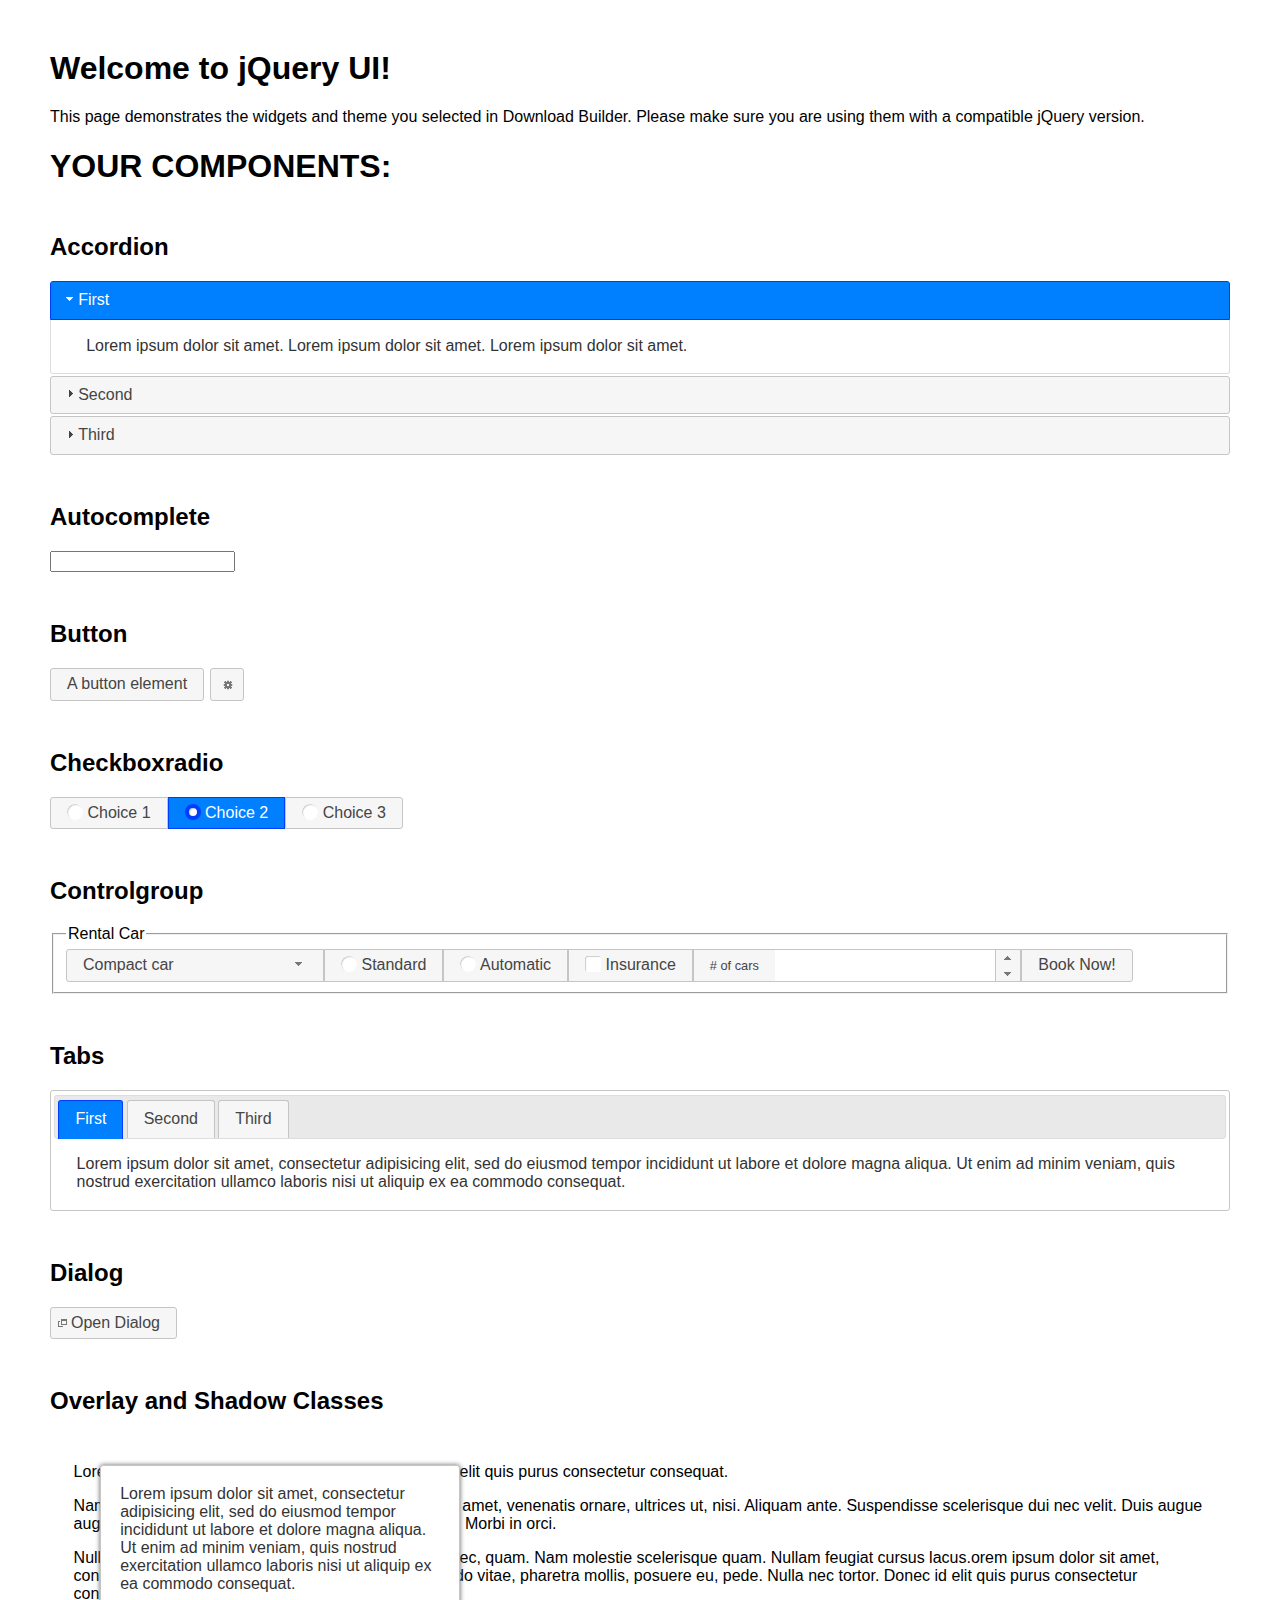
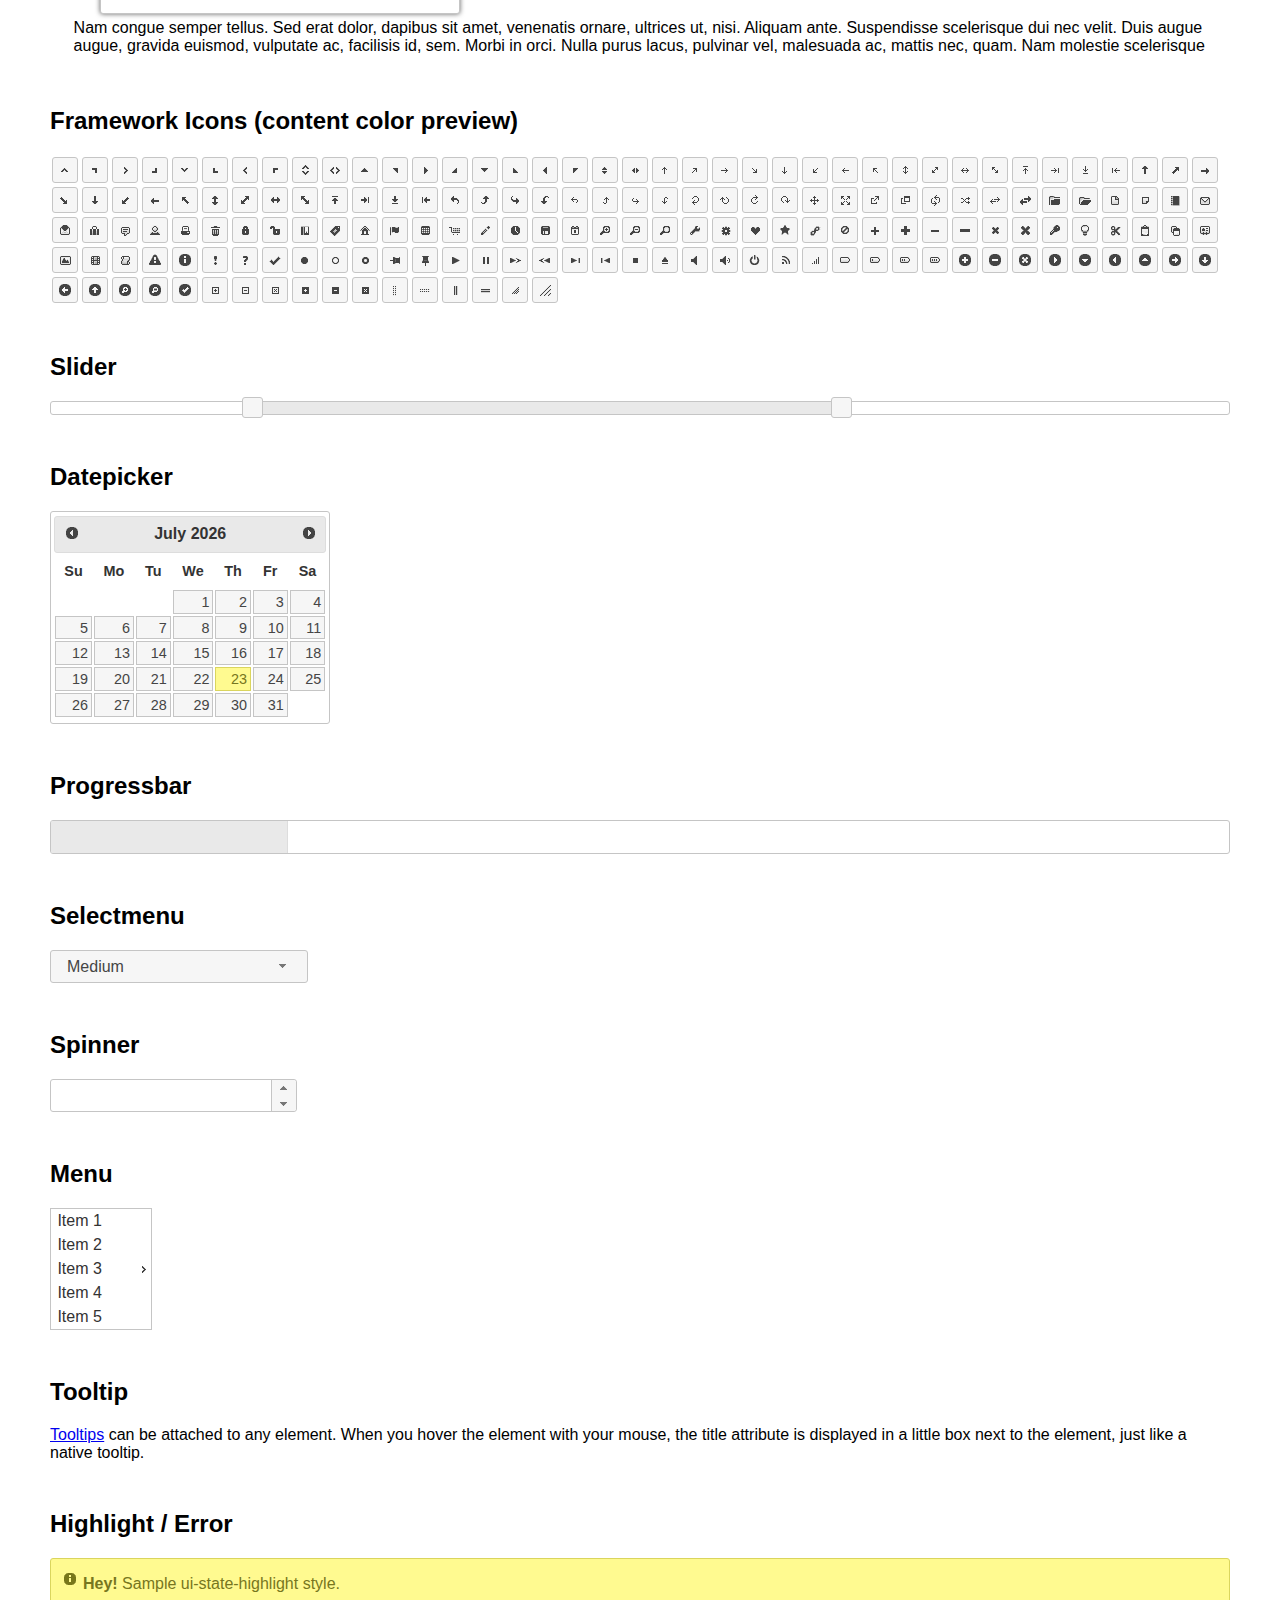
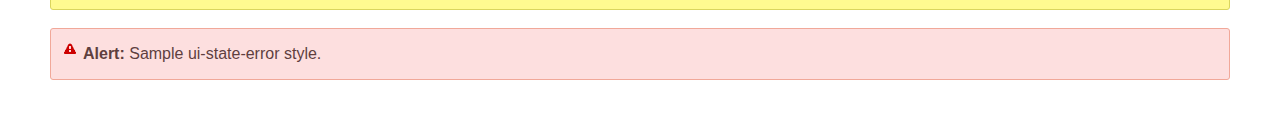
<file: www/bootstrap-3.3.7-dist/js/jquery-ui-1.12.1/index.html>
<!doctype html>
<html lang="us">
<head>
	<meta charset="utf-8">
	<title>jQuery UI Example Page</title>
	<link href="jquery-ui.css" rel="stylesheet">
	<style>
	body{
		font-family: "Trebuchet MS", sans-serif;
		margin: 50px;
	}
	.demoHeaders {
		margin-top: 2em;
	}
	#dialog-link {
		padding: .4em 1em .4em 20px;
		text-decoration: none;
		position: relative;
	}
	#dialog-link span.ui-icon {
		margin: 0 5px 0 0;
		position: absolute;
		left: .2em;
		top: 50%;
		margin-top: -8px;
	}
	#icons {
		margin: 0;
		padding: 0;
	}
	#icons li {
		margin: 2px;
		position: relative;
		padding: 4px 0;
		cursor: pointer;
		float: left;
		list-style: none;
	}
	#icons span.ui-icon {
		float: left;
		margin: 0 4px;
	}
	.fakewindowcontain .ui-widget-overlay {
		position: absolute;
	}
	select {
		width: 200px;
	}
	</style>
</head>
<body>

<h1>Welcome to jQuery UI!</h1>

<div class="ui-widget">
	<p>This page demonstrates the widgets and theme you selected in Download Builder. Please make sure you are using them with a compatible jQuery version.</p>
</div>

<h1>YOUR COMPONENTS:</h1>


<!-- Accordion -->
<h2 class="demoHeaders">Accordion</h2>
<div id="accordion">
	<h3>First</h3>
	<div>Lorem ipsum dolor sit amet. Lorem ipsum dolor sit amet. Lorem ipsum dolor sit amet.</div>
	<h3>Second</h3>
	<div>Phasellus mattis tincidunt nibh.</div>
	<h3>Third</h3>
	<div>Nam dui erat, auctor a, dignissim quis.</div>
</div>



<!-- Autocomplete -->
<h2 class="demoHeaders">Autocomplete</h2>
<div>
	<input id="autocomplete" title="type &quot;a&quot;">
</div>



<!-- Button -->
<h2 class="demoHeaders">Button</h2>
<button id="button">A button element</button>
<button id="button-icon">An icon-only button</button>



<!-- Checkboxradio -->
<h2 class="demoHeaders">Checkboxradio</h2>
<form style="margin-top: 1em;">
	<div id="radioset">
		<input type="radio" id="radio1" name="radio"><label for="radio1">Choice 1</label>
		<input type="radio" id="radio2" name="radio" checked="checked"><label for="radio2">Choice 2</label>
		<input type="radio" id="radio3" name="radio"><label for="radio3">Choice 3</label>
	</div>
</form>



<!-- Controlgroup -->
<h2 class="demoHeaders">Controlgroup</h2>
<fieldset>
	<legend>Rental Car</legend>
	<div id="controlgroup">
		<select id="car-type">
			<option>Compact car</option>
			<option>Midsize car</option>
			<option>Full size car</option>
			<option>SUV</option>
			<option>Luxury</option>
			<option>Truck</option>
			<option>Van</option>
		</select>
		<label for="transmission-standard">Standard</label>
		<input type="radio" name="transmission" id="transmission-standard">
		<label for="transmission-automatic">Automatic</label>
		<input type="radio" name="transmission" id="transmission-automatic">
		<label for="insurance">Insurance</label>
		<input type="checkbox" name="insurance" id="insurance">
		<label for="horizontal-spinner" class="ui-controlgroup-label"># of cars</label>
		<input id="horizontal-spinner" class="ui-spinner-input">
		<button>Book Now!</button>
	</div>
</fieldset>



<!-- Tabs -->
<h2 class="demoHeaders">Tabs</h2>
<div id="tabs">
	<ul>
		<li><a href="#tabs-1">First</a></li>
		<li><a href="#tabs-2">Second</a></li>
		<li><a href="#tabs-3">Third</a></li>
	</ul>
	<div id="tabs-1">Lorem ipsum dolor sit amet, consectetur adipisicing elit, sed do eiusmod tempor incididunt ut labore et dolore magna aliqua. Ut enim ad minim veniam, quis nostrud exercitation ullamco laboris nisi ut aliquip ex ea commodo consequat.</div>
	<div id="tabs-2">Phasellus mattis tincidunt nibh. Cras orci urna, blandit id, pretium vel, aliquet ornare, felis. Maecenas scelerisque sem non nisl. Fusce sed lorem in enim dictum bibendum.</div>
	<div id="tabs-3">Nam dui erat, auctor a, dignissim quis, sollicitudin eu, felis. Pellentesque nisi urna, interdum eget, sagittis et, consequat vestibulum, lacus. Mauris porttitor ullamcorper augue.</div>
</div>



<h2 class="demoHeaders">Dialog</h2>
<p>
	<button id="dialog-link" class="ui-button ui-corner-all ui-widget">
		<span class="ui-icon ui-icon-newwin"></span>Open Dialog
	</button>
</p>

<h2 class="demoHeaders">Overlay and Shadow Classes</h2>
<div style="position: relative; width: 96%; height: 200px; padding:1% 2%; overflow:hidden;" class="fakewindowcontain">
	<p>Lorem ipsum dolor sit amet,  Nulla nec tortor. Donec id elit quis purus consectetur consequat. </p><p>Nam congue semper tellus. Sed erat dolor, dapibus sit amet, venenatis ornare, ultrices ut, nisi. Aliquam ante. Suspendisse scelerisque dui nec velit. Duis augue augue, gravida euismod, vulputate ac, facilisis id, sem. Morbi in orci. </p><p>Nulla purus lacus, pulvinar vel, malesuada ac, mattis nec, quam. Nam molestie scelerisque quam. Nullam feugiat cursus lacus.orem ipsum dolor sit amet, consectetur adipiscing elit. Donec libero risus, commodo vitae, pharetra mollis, posuere eu, pede. Nulla nec tortor. Donec id elit quis purus consectetur consequat. </p><p>Nam congue semper tellus. Sed erat dolor, dapibus sit amet, venenatis ornare, ultrices ut, nisi. Aliquam ante. Suspendisse scelerisque dui nec velit. Duis augue augue, gravida euismod, vulputate ac, facilisis id, sem. Morbi in orci. Nulla purus lacus, pulvinar vel, malesuada ac, mattis nec, quam. Nam molestie scelerisque quam. </p><p>Nullam feugiat cursus lacus.orem ipsum dolor sit amet, consectetur adipiscing elit. Donec libero risus, commodo vitae, pharetra mollis, posuere eu, pede. Nulla nec tortor. Donec id elit quis purus consectetur consequat. Nam congue semper tellus. Sed erat dolor, dapibus sit amet, venenatis ornare, ultrices ut, nisi. Aliquam ante. </p><p>Suspendisse scelerisque dui nec velit. Duis augue augue, gravida euismod, vulputate ac, facilisis id, sem. Morbi in orci. Nulla purus lacus, pulvinar vel, malesuada ac, mattis nec, quam. Nam molestie scelerisque quam. Nullam feugiat cursus lacus.orem ipsum dolor sit amet, consectetur adipiscing elit. Donec libero risus, commodo vitae, pharetra mollis, posuere eu, pede. Nulla nec tortor. Donec id elit quis purus consectetur consequat. Nam congue semper tellus. Sed erat dolor, dapibus sit amet, venenatis ornare, ultrices ut, nisi. </p>

	<!-- ui-dialog -->
	<div class="ui-widget-overlay ui-front"></div>
	<div style="position: absolute; width: 320px; left: 50px; top: 30px; padding: 1.2em" class="ui-widget ui-front ui-widget-content ui-corner-all ui-widget-shadow">
		Lorem ipsum dolor sit amet, consectetur adipisicing elit, sed do eiusmod tempor incididunt ut labore et dolore magna aliqua. Ut enim ad minim veniam, quis nostrud exercitation ullamco laboris nisi ut aliquip ex ea commodo consequat.
	</div>

</div>

<!-- ui-dialog -->
<div id="dialog" title="Dialog Title">
	<p>Lorem ipsum dolor sit amet, consectetur adipisicing elit, sed do eiusmod tempor incididunt ut labore et dolore magna aliqua. Ut enim ad minim veniam, quis nostrud exercitation ullamco laboris nisi ut aliquip ex ea commodo consequat.</p>
</div>



<h2 class="demoHeaders">Framework Icons (content color preview)</h2>
<ul id="icons" class="ui-widget ui-helper-clearfix">
	<li class="ui-state-default ui-corner-all" title=".ui-icon-caret-1-n"><span class="ui-icon ui-icon-caret-1-n"></span></li>
	<li class="ui-state-default ui-corner-all" title=".ui-icon-caret-1-ne"><span class="ui-icon ui-icon-caret-1-ne"></span></li>
	<li class="ui-state-default ui-corner-all" title=".ui-icon-caret-1-e"><span class="ui-icon ui-icon-caret-1-e"></span></li>
	<li class="ui-state-default ui-corner-all" title=".ui-icon-caret-1-se"><span class="ui-icon ui-icon-caret-1-se"></span></li>
	<li class="ui-state-default ui-corner-all" title=".ui-icon-caret-1-s"><span class="ui-icon ui-icon-caret-1-s"></span></li>
	<li class="ui-state-default ui-corner-all" title=".ui-icon-caret-1-sw"><span class="ui-icon ui-icon-caret-1-sw"></span></li>
	<li class="ui-state-default ui-corner-all" title=".ui-icon-caret-1-w"><span class="ui-icon ui-icon-caret-1-w"></span></li>
	<li class="ui-state-default ui-corner-all" title=".ui-icon-caret-1-nw"><span class="ui-icon ui-icon-caret-1-nw"></span></li>
	<li class="ui-state-default ui-corner-all" title=".ui-icon-caret-2-n-s"><span class="ui-icon ui-icon-caret-2-n-s"></span></li>
	<li class="ui-state-default ui-corner-all" title=".ui-icon-caret-2-e-w"><span class="ui-icon ui-icon-caret-2-e-w"></span></li>
	<li class="ui-state-default ui-corner-all" title=".ui-icon-triangle-1-n"><span class="ui-icon ui-icon-triangle-1-n"></span></li>
	<li class="ui-state-default ui-corner-all" title=".ui-icon-triangle-1-ne"><span class="ui-icon ui-icon-triangle-1-ne"></span></li>
	<li class="ui-state-default ui-corner-all" title=".ui-icon-triangle-1-e"><span class="ui-icon ui-icon-triangle-1-e"></span></li>
	<li class="ui-state-default ui-corner-all" title=".ui-icon-triangle-1-se"><span class="ui-icon ui-icon-triangle-1-se"></span></li>
	<li class="ui-state-default ui-corner-all" title=".ui-icon-triangle-1-s"><span class="ui-icon ui-icon-triangle-1-s"></span></li>
	<li class="ui-state-default ui-corner-all" title=".ui-icon-triangle-1-sw"><span class="ui-icon ui-icon-triangle-1-sw"></span></li>
	<li class="ui-state-default ui-corner-all" title=".ui-icon-triangle-1-w"><span class="ui-icon ui-icon-triangle-1-w"></span></li>
	<li class="ui-state-default ui-corner-all" title=".ui-icon-triangle-1-nw"><span class="ui-icon ui-icon-triangle-1-nw"></span></li>
	<li class="ui-state-default ui-corner-all" title=".ui-icon-triangle-2-n-s"><span class="ui-icon ui-icon-triangle-2-n-s"></span></li>
	<li class="ui-state-default ui-corner-all" title=".ui-icon-triangle-2-e-w"><span class="ui-icon ui-icon-triangle-2-e-w"></span></li>
	<li class="ui-state-default ui-corner-all" title=".ui-icon-arrow-1-n"><span class="ui-icon ui-icon-arrow-1-n"></span></li>
	<li class="ui-state-default ui-corner-all" title=".ui-icon-arrow-1-ne"><span class="ui-icon ui-icon-arrow-1-ne"></span></li>
	<li class="ui-state-default ui-corner-all" title=".ui-icon-arrow-1-e"><span class="ui-icon ui-icon-arrow-1-e"></span></li>
	<li class="ui-state-default ui-corner-all" title=".ui-icon-arrow-1-se"><span class="ui-icon ui-icon-arrow-1-se"></span></li>
	<li class="ui-state-default ui-corner-all" title=".ui-icon-arrow-1-s"><span class="ui-icon ui-icon-arrow-1-s"></span></li>
	<li class="ui-state-default ui-corner-all" title=".ui-icon-arrow-1-sw"><span class="ui-icon ui-icon-arrow-1-sw"></span></li>
	<li class="ui-state-default ui-corner-all" title=".ui-icon-arrow-1-w"><span class="ui-icon ui-icon-arrow-1-w"></span></li>
	<li class="ui-state-default ui-corner-all" title=".ui-icon-arrow-1-nw"><span class="ui-icon ui-icon-arrow-1-nw"></span></li>
	<li class="ui-state-default ui-corner-all" title=".ui-icon-arrow-2-n-s"><span class="ui-icon ui-icon-arrow-2-n-s"></span></li>
	<li class="ui-state-default ui-corner-all" title=".ui-icon-arrow-2-ne-sw"><span class="ui-icon ui-icon-arrow-2-ne-sw"></span></li>
	<li class="ui-state-default ui-corner-all" title=".ui-icon-arrow-2-e-w"><span class="ui-icon ui-icon-arrow-2-e-w"></span></li>
	<li class="ui-state-default ui-corner-all" title=".ui-icon-arrow-2-se-nw"><span class="ui-icon ui-icon-arrow-2-se-nw"></span></li>
	<li class="ui-state-default ui-corner-all" title=".ui-icon-arrowstop-1-n"><span class="ui-icon ui-icon-arrowstop-1-n"></span></li>
	<li class="ui-state-default ui-corner-all" title=".ui-icon-arrowstop-1-e"><span class="ui-icon ui-icon-arrowstop-1-e"></span></li>
	<li class="ui-state-default ui-corner-all" title=".ui-icon-arrowstop-1-s"><span class="ui-icon ui-icon-arrowstop-1-s"></span></li>
	<li class="ui-state-default ui-corner-all" title=".ui-icon-arrowstop-1-w"><span class="ui-icon ui-icon-arrowstop-1-w"></span></li>
	<li class="ui-state-default ui-corner-all" title=".ui-icon-arrowthick-1-n"><span class="ui-icon ui-icon-arrowthick-1-n"></span></li>
	<li class="ui-state-default ui-corner-all" title=".ui-icon-arrowthick-1-ne"><span class="ui-icon ui-icon-arrowthick-1-ne"></span></li>
	<li class="ui-state-default ui-corner-all" title=".ui-icon-arrowthick-1-e"><span class="ui-icon ui-icon-arrowthick-1-e"></span></li>
	<li class="ui-state-default ui-corner-all" title=".ui-icon-arrowthick-1-se"><span class="ui-icon ui-icon-arrowthick-1-se"></span></li>
	<li class="ui-state-default ui-corner-all" title=".ui-icon-arrowthick-1-s"><span class="ui-icon ui-icon-arrowthick-1-s"></span></li>
	<li class="ui-state-default ui-corner-all" title=".ui-icon-arrowthick-1-sw"><span class="ui-icon ui-icon-arrowthick-1-sw"></span></li>
	<li class="ui-state-default ui-corner-all" title=".ui-icon-arrowthick-1-w"><span class="ui-icon ui-icon-arrowthick-1-w"></span></li>
	<li class="ui-state-default ui-corner-all" title=".ui-icon-arrowthick-1-nw"><span class="ui-icon ui-icon-arrowthick-1-nw"></span></li>
	<li class="ui-state-default ui-corner-all" title=".ui-icon-arrowthick-2-n-s"><span class="ui-icon ui-icon-arrowthick-2-n-s"></span></li>
	<li class="ui-state-default ui-corner-all" title=".ui-icon-arrowthick-2-ne-sw"><span class="ui-icon ui-icon-arrowthick-2-ne-sw"></span></li>
	<li class="ui-state-default ui-corner-all" title=".ui-icon-arrowthick-2-e-w"><span class="ui-icon ui-icon-arrowthick-2-e-w"></span></li>
	<li class="ui-state-default ui-corner-all" title=".ui-icon-arrowthick-2-se-nw"><span class="ui-icon ui-icon-arrowthick-2-se-nw"></span></li>
	<li class="ui-state-default ui-corner-all" title=".ui-icon-arrowthickstop-1-n"><span class="ui-icon ui-icon-arrowthickstop-1-n"></span></li>
	<li class="ui-state-default ui-corner-all" title=".ui-icon-arrowthickstop-1-e"><span class="ui-icon ui-icon-arrowthickstop-1-e"></span></li>
	<li class="ui-state-default ui-corner-all" title=".ui-icon-arrowthickstop-1-s"><span class="ui-icon ui-icon-arrowthickstop-1-s"></span></li>
	<li class="ui-state-default ui-corner-all" title=".ui-icon-arrowthickstop-1-w"><span class="ui-icon ui-icon-arrowthickstop-1-w"></span></li>
	<li class="ui-state-default ui-corner-all" title=".ui-icon-arrowreturnthick-1-w"><span class="ui-icon ui-icon-arrowreturnthick-1-w"></span></li>
	<li class="ui-state-default ui-corner-all" title=".ui-icon-arrowreturnthick-1-n"><span class="ui-icon ui-icon-arrowreturnthick-1-n"></span></li>
	<li class="ui-state-default ui-corner-all" title=".ui-icon-arrowreturnthick-1-e"><span class="ui-icon ui-icon-arrowreturnthick-1-e"></span></li>
	<li class="ui-state-default ui-corner-all" title=".ui-icon-arrowreturnthick-1-s"><span class="ui-icon ui-icon-arrowreturnthick-1-s"></span></li>
	<li class="ui-state-default ui-corner-all" title=".ui-icon-arrowreturn-1-w"><span class="ui-icon ui-icon-arrowreturn-1-w"></span></li>
	<li class="ui-state-default ui-corner-all" title=".ui-icon-arrowreturn-1-n"><span class="ui-icon ui-icon-arrowreturn-1-n"></span></li>
	<li class="ui-state-default ui-corner-all" title=".ui-icon-arrowreturn-1-e"><span class="ui-icon ui-icon-arrowreturn-1-e"></span></li>
	<li class="ui-state-default ui-corner-all" title=".ui-icon-arrowreturn-1-s"><span class="ui-icon ui-icon-arrowreturn-1-s"></span></li>
	<li class="ui-state-default ui-corner-all" title=".ui-icon-arrowrefresh-1-w"><span class="ui-icon ui-icon-arrowrefresh-1-w"></span></li>
	<li class="ui-state-default ui-corner-all" title=".ui-icon-arrowrefresh-1-n"><span class="ui-icon ui-icon-arrowrefresh-1-n"></span></li>
	<li class="ui-state-default ui-corner-all" title=".ui-icon-arrowrefresh-1-e"><span class="ui-icon ui-icon-arrowrefresh-1-e"></span></li>
	<li class="ui-state-default ui-corner-all" title=".ui-icon-arrowrefresh-1-s"><span class="ui-icon ui-icon-arrowrefresh-1-s"></span></li>
	<li class="ui-state-default ui-corner-all" title=".ui-icon-arrow-4"><span class="ui-icon ui-icon-arrow-4"></span></li>
	<li class="ui-state-default ui-corner-all" title=".ui-icon-arrow-4-diag"><span class="ui-icon ui-icon-arrow-4-diag"></span></li>
	<li class="ui-state-default ui-corner-all" title=".ui-icon-extlink"><span class="ui-icon ui-icon-extlink"></span></li>
	<li class="ui-state-default ui-corner-all" title=".ui-icon-newwin"><span class="ui-icon ui-icon-newwin"></span></li>
	<li class="ui-state-default ui-corner-all" title=".ui-icon-refresh"><span class="ui-icon ui-icon-refresh"></span></li>
	<li class="ui-state-default ui-corner-all" title=".ui-icon-shuffle"><span class="ui-icon ui-icon-shuffle"></span></li>
	<li class="ui-state-default ui-corner-all" title=".ui-icon-transfer-e-w"><span class="ui-icon ui-icon-transfer-e-w"></span></li>
	<li class="ui-state-default ui-corner-all" title=".ui-icon-transferthick-e-w"><span class="ui-icon ui-icon-transferthick-e-w"></span></li>
	<li class="ui-state-default ui-corner-all" title=".ui-icon-folder-collapsed"><span class="ui-icon ui-icon-folder-collapsed"></span></li>
	<li class="ui-state-default ui-corner-all" title=".ui-icon-folder-open"><span class="ui-icon ui-icon-folder-open"></span></li>
	<li class="ui-state-default ui-corner-all" title=".ui-icon-document"><span class="ui-icon ui-icon-document"></span></li>
	<li class="ui-state-default ui-corner-all" title=".ui-icon-document-b"><span class="ui-icon ui-icon-document-b"></span></li>
	<li class="ui-state-default ui-corner-all" title=".ui-icon-note"><span class="ui-icon ui-icon-note"></span></li>
	<li class="ui-state-default ui-corner-all" title=".ui-icon-mail-closed"><span class="ui-icon ui-icon-mail-closed"></span></li>
	<li class="ui-state-default ui-corner-all" title=".ui-icon-mail-open"><span class="ui-icon ui-icon-mail-open"></span></li>
	<li class="ui-state-default ui-corner-all" title=".ui-icon-suitcase"><span class="ui-icon ui-icon-suitcase"></span></li>
	<li class="ui-state-default ui-corner-all" title=".ui-icon-comment"><span class="ui-icon ui-icon-comment"></span></li>
	<li class="ui-state-default ui-corner-all" title=".ui-icon-person"><span class="ui-icon ui-icon-person"></span></li>
	<li class="ui-state-default ui-corner-all" title=".ui-icon-print"><span class="ui-icon ui-icon-print"></span></li>
	<li class="ui-state-default ui-corner-all" title=".ui-icon-trash"><span class="ui-icon ui-icon-trash"></span></li>
	<li class="ui-state-default ui-corner-all" title=".ui-icon-locked"><span class="ui-icon ui-icon-locked"></span></li>
	<li class="ui-state-default ui-corner-all" title=".ui-icon-unlocked"><span class="ui-icon ui-icon-unlocked"></span></li>
	<li class="ui-state-default ui-corner-all" title=".ui-icon-bookmark"><span class="ui-icon ui-icon-bookmark"></span></li>
	<li class="ui-state-default ui-corner-all" title=".ui-icon-tag"><span class="ui-icon ui-icon-tag"></span></li>
	<li class="ui-state-default ui-corner-all" title=".ui-icon-home"><span class="ui-icon ui-icon-home"></span></li>
	<li class="ui-state-default ui-corner-all" title=".ui-icon-flag"><span class="ui-icon ui-icon-flag"></span></li>
	<li class="ui-state-default ui-corner-all" title=".ui-icon-calculator"><span class="ui-icon ui-icon-calculator"></span></li>
	<li class="ui-state-default ui-corner-all" title=".ui-icon-cart"><span class="ui-icon ui-icon-cart"></span></li>
	<li class="ui-state-default ui-corner-all" title=".ui-icon-pencil"><span class="ui-icon ui-icon-pencil"></span></li>
	<li class="ui-state-default ui-corner-all" title=".ui-icon-clock"><span class="ui-icon ui-icon-clock"></span></li>
	<li class="ui-state-default ui-corner-all" title=".ui-icon-disk"><span class="ui-icon ui-icon-disk"></span></li>
	<li class="ui-state-default ui-corner-all" title=".ui-icon-calendar"><span class="ui-icon ui-icon-calendar"></span></li>
	<li class="ui-state-default ui-corner-all" title=".ui-icon-zoomin"><span class="ui-icon ui-icon-zoomin"></span></li>
	<li class="ui-state-default ui-corner-all" title=".ui-icon-zoomout"><span class="ui-icon ui-icon-zoomout"></span></li>
	<li class="ui-state-default ui-corner-all" title=".ui-icon-search"><span class="ui-icon ui-icon-search"></span></li>
	<li class="ui-state-default ui-corner-all" title=".ui-icon-wrench"><span class="ui-icon ui-icon-wrench"></span></li>
	<li class="ui-state-default ui-corner-all" title=".ui-icon-gear"><span class="ui-icon ui-icon-gear"></span></li>
	<li class="ui-state-default ui-corner-all" title=".ui-icon-heart"><span class="ui-icon ui-icon-heart"></span></li>
	<li class="ui-state-default ui-corner-all" title=".ui-icon-star"><span class="ui-icon ui-icon-star"></span></li>
	<li class="ui-state-default ui-corner-all" title=".ui-icon-link"><span class="ui-icon ui-icon-link"></span></li>
	<li class="ui-state-default ui-corner-all" title=".ui-icon-cancel"><span class="ui-icon ui-icon-cancel"></span></li>
	<li class="ui-state-default ui-corner-all" title=".ui-icon-plus"><span class="ui-icon ui-icon-plus"></span></li>
	<li class="ui-state-default ui-corner-all" title=".ui-icon-plusthick"><span class="ui-icon ui-icon-plusthick"></span></li>
	<li class="ui-state-default ui-corner-all" title=".ui-icon-minus"><span class="ui-icon ui-icon-minus"></span></li>
	<li class="ui-state-default ui-corner-all" title=".ui-icon-minusthick"><span class="ui-icon ui-icon-minusthick"></span></li>
	<li class="ui-state-default ui-corner-all" title=".ui-icon-close"><span class="ui-icon ui-icon-close"></span></li>
	<li class="ui-state-default ui-corner-all" title=".ui-icon-closethick"><span class="ui-icon ui-icon-closethick"></span></li>
	<li class="ui-state-default ui-corner-all" title=".ui-icon-key"><span class="ui-icon ui-icon-key"></span></li>
	<li class="ui-state-default ui-corner-all" title=".ui-icon-lightbulb"><span class="ui-icon ui-icon-lightbulb"></span></li>
	<li class="ui-state-default ui-corner-all" title=".ui-icon-scissors"><span class="ui-icon ui-icon-scissors"></span></li>
	<li class="ui-state-default ui-corner-all" title=".ui-icon-clipboard"><span class="ui-icon ui-icon-clipboard"></span></li>
	<li class="ui-state-default ui-corner-all" title=".ui-icon-copy"><span class="ui-icon ui-icon-copy"></span></li>
	<li class="ui-state-default ui-corner-all" title=".ui-icon-contact"><span class="ui-icon ui-icon-contact"></span></li>
	<li class="ui-state-default ui-corner-all" title=".ui-icon-image"><span class="ui-icon ui-icon-image"></span></li>
	<li class="ui-state-default ui-corner-all" title=".ui-icon-video"><span class="ui-icon ui-icon-video"></span></li>
	<li class="ui-state-default ui-corner-all" title=".ui-icon-script"><span class="ui-icon ui-icon-script"></span></li>
	<li class="ui-state-default ui-corner-all" title=".ui-icon-alert"><span class="ui-icon ui-icon-alert"></span></li>
	<li class="ui-state-default ui-corner-all" title=".ui-icon-info"><span class="ui-icon ui-icon-info"></span></li>
	<li class="ui-state-default ui-corner-all" title=".ui-icon-notice"><span class="ui-icon ui-icon-notice"></span></li>
	<li class="ui-state-default ui-corner-all" title=".ui-icon-help"><span class="ui-icon ui-icon-help"></span></li>
	<li class="ui-state-default ui-corner-all" title=".ui-icon-check"><span class="ui-icon ui-icon-check"></span></li>
	<li class="ui-state-default ui-corner-all" title=".ui-icon-bullet"><span class="ui-icon ui-icon-bullet"></span></li>
	<li class="ui-state-default ui-corner-all" title=".ui-icon-radio-off"><span class="ui-icon ui-icon-radio-off"></span></li>
	<li class="ui-state-default ui-corner-all" title=".ui-icon-radio-on"><span class="ui-icon ui-icon-radio-on"></span></li>
	<li class="ui-state-default ui-corner-all" title=".ui-icon-pin-w"><span class="ui-icon ui-icon-pin-w"></span></li>
	<li class="ui-state-default ui-corner-all" title=".ui-icon-pin-s"><span class="ui-icon ui-icon-pin-s"></span></li>
	<li class="ui-state-default ui-corner-all" title=".ui-icon-play"><span class="ui-icon ui-icon-play"></span></li>
	<li class="ui-state-default ui-corner-all" title=".ui-icon-pause"><span class="ui-icon ui-icon-pause"></span></li>
	<li class="ui-state-default ui-corner-all" title=".ui-icon-seek-next"><span class="ui-icon ui-icon-seek-next"></span></li>
	<li class="ui-state-default ui-corner-all" title=".ui-icon-seek-prev"><span class="ui-icon ui-icon-seek-prev"></span></li>
	<li class="ui-state-default ui-corner-all" title=".ui-icon-seek-end"><span class="ui-icon ui-icon-seek-end"></span></li>
	<li class="ui-state-default ui-corner-all" title=".ui-icon-seek-first"><span class="ui-icon ui-icon-seek-first"></span></li>
	<li class="ui-state-default ui-corner-all" title=".ui-icon-stop"><span class="ui-icon ui-icon-stop"></span></li>
	<li class="ui-state-default ui-corner-all" title=".ui-icon-eject"><span class="ui-icon ui-icon-eject"></span></li>
	<li class="ui-state-default ui-corner-all" title=".ui-icon-volume-off"><span class="ui-icon ui-icon-volume-off"></span></li>
	<li class="ui-state-default ui-corner-all" title=".ui-icon-volume-on"><span class="ui-icon ui-icon-volume-on"></span></li>
	<li class="ui-state-default ui-corner-all" title=".ui-icon-power"><span class="ui-icon ui-icon-power"></span></li>
	<li class="ui-state-default ui-corner-all" title=".ui-icon-signal-diag"><span class="ui-icon ui-icon-signal-diag"></span></li>
	<li class="ui-state-default ui-corner-all" title=".ui-icon-signal"><span class="ui-icon ui-icon-signal"></span></li>
	<li class="ui-state-default ui-corner-all" title=".ui-icon-battery-0"><span class="ui-icon ui-icon-battery-0"></span></li>
	<li class="ui-state-default ui-corner-all" title=".ui-icon-battery-1"><span class="ui-icon ui-icon-battery-1"></span></li>
	<li class="ui-state-default ui-corner-all" title=".ui-icon-battery-2"><span class="ui-icon ui-icon-battery-2"></span></li>
	<li class="ui-state-default ui-corner-all" title=".ui-icon-battery-3"><span class="ui-icon ui-icon-battery-3"></span></li>
	<li class="ui-state-default ui-corner-all" title=".ui-icon-circle-plus"><span class="ui-icon ui-icon-circle-plus"></span></li>
	<li class="ui-state-default ui-corner-all" title=".ui-icon-circle-minus"><span class="ui-icon ui-icon-circle-minus"></span></li>
	<li class="ui-state-default ui-corner-all" title=".ui-icon-circle-close"><span class="ui-icon ui-icon-circle-close"></span></li>
	<li class="ui-state-default ui-corner-all" title=".ui-icon-circle-triangle-e"><span class="ui-icon ui-icon-circle-triangle-e"></span></li>
	<li class="ui-state-default ui-corner-all" title=".ui-icon-circle-triangle-s"><span class="ui-icon ui-icon-circle-triangle-s"></span></li>
	<li class="ui-state-default ui-corner-all" title=".ui-icon-circle-triangle-w"><span class="ui-icon ui-icon-circle-triangle-w"></span></li>
	<li class="ui-state-default ui-corner-all" title=".ui-icon-circle-triangle-n"><span class="ui-icon ui-icon-circle-triangle-n"></span></li>
	<li class="ui-state-default ui-corner-all" title=".ui-icon-circle-arrow-e"><span class="ui-icon ui-icon-circle-arrow-e"></span></li>
	<li class="ui-state-default ui-corner-all" title=".ui-icon-circle-arrow-s"><span class="ui-icon ui-icon-circle-arrow-s"></span></li>
	<li class="ui-state-default ui-corner-all" title=".ui-icon-circle-arrow-w"><span class="ui-icon ui-icon-circle-arrow-w"></span></li>
	<li class="ui-state-default ui-corner-all" title=".ui-icon-circle-arrow-n"><span class="ui-icon ui-icon-circle-arrow-n"></span></li>
	<li class="ui-state-default ui-corner-all" title=".ui-icon-circle-zoomin"><span class="ui-icon ui-icon-circle-zoomin"></span></li>
	<li class="ui-state-default ui-corner-all" title=".ui-icon-circle-zoomout"><span class="ui-icon ui-icon-circle-zoomout"></span></li>
	<li class="ui-state-default ui-corner-all" title=".ui-icon-circle-check"><span class="ui-icon ui-icon-circle-check"></span></li>
	<li class="ui-state-default ui-corner-all" title=".ui-icon-circlesmall-plus"><span class="ui-icon ui-icon-circlesmall-plus"></span></li>
	<li class="ui-state-default ui-corner-all" title=".ui-icon-circlesmall-minus"><span class="ui-icon ui-icon-circlesmall-minus"></span></li>
	<li class="ui-state-default ui-corner-all" title=".ui-icon-circlesmall-close"><span class="ui-icon ui-icon-circlesmall-close"></span></li>
	<li class="ui-state-default ui-corner-all" title=".ui-icon-squaresmall-plus"><span class="ui-icon ui-icon-squaresmall-plus"></span></li>
	<li class="ui-state-default ui-corner-all" title=".ui-icon-squaresmall-minus"><span class="ui-icon ui-icon-squaresmall-minus"></span></li>
	<li class="ui-state-default ui-corner-all" title=".ui-icon-squaresmall-close"><span class="ui-icon ui-icon-squaresmall-close"></span></li>
	<li class="ui-state-default ui-corner-all" title=".ui-icon-grip-dotted-vertical"><span class="ui-icon ui-icon-grip-dotted-vertical"></span></li>
	<li class="ui-state-default ui-corner-all" title=".ui-icon-grip-dotted-horizontal"><span class="ui-icon ui-icon-grip-dotted-horizontal"></span></li>
	<li class="ui-state-default ui-corner-all" title=".ui-icon-grip-solid-vertical"><span class="ui-icon ui-icon-grip-solid-vertical"></span></li>
	<li class="ui-state-default ui-corner-all" title=".ui-icon-grip-solid-horizontal"><span class="ui-icon ui-icon-grip-solid-horizontal"></span></li>
	<li class="ui-state-default ui-corner-all" title=".ui-icon-gripsmall-diagonal-se"><span class="ui-icon ui-icon-gripsmall-diagonal-se"></span></li>
	<li class="ui-state-default ui-corner-all" title=".ui-icon-grip-diagonal-se"><span class="ui-icon ui-icon-grip-diagonal-se"></span></li>
</ul>


<!-- Slider -->
<h2 class="demoHeaders">Slider</h2>
<div id="slider"></div>



<!-- Datepicker -->
<h2 class="demoHeaders">Datepicker</h2>
<div id="datepicker"></div>



<!-- Progressbar -->
<h2 class="demoHeaders">Progressbar</h2>
<div id="progressbar"></div>



<!-- Progressbar -->
<h2 class="demoHeaders">Selectmenu</h2>
<select id="selectmenu">
	<option>Slower</option>
	<option>Slow</option>
	<option selected="selected">Medium</option>
	<option>Fast</option>
	<option>Faster</option>
</select>



<!-- Spinner -->
<h2 class="demoHeaders">Spinner</h2>
<input id="spinner">



<!-- Menu -->
<h2 class="demoHeaders">Menu</h2>
<ul style="width:100px;" id="menu">
	<li><div>Item 1</div></li>
	<li><div>Item 2</div></li>
	<li><div>Item 3</div>
		<ul>
			<li><div>Item 3-1</div></li>
			<li><div>Item 3-2</div></li>
			<li><div>Item 3-3</div></li>
			<li><div>Item 3-4</div></li>
			<li><div>Item 3-5</div></li>
		</ul>
	</li>
	<li><div>Item 4</div></li>
	<li><div>Item 5</div></li>
</ul>



<!-- Tooltip -->
<h2 class="demoHeaders">Tooltip</h2>
<p id="tooltip">
	<a href="#" title="That&apos;s what this widget is">Tooltips</a> can be attached to any element. When you hover
the element with your mouse, the title attribute is displayed in a little box next to the element, just like a native tooltip.
</p>


<!-- Highlight / Error -->
<h2 class="demoHeaders">Highlight / Error</h2>
<div class="ui-widget">
	<div class="ui-state-highlight ui-corner-all" style="margin-top: 20px; padding: 0 .7em;">
		<p><span class="ui-icon ui-icon-info" style="float: left; margin-right: .3em;"></span>
		<strong>Hey!</strong> Sample ui-state-highlight style.</p>
	</div>
</div>
<br>
<div class="ui-widget">
	<div class="ui-state-error ui-corner-all" style="padding: 0 .7em;">
		<p><span class="ui-icon ui-icon-alert" style="float: left; margin-right: .3em;"></span>
		<strong>Alert:</strong> Sample ui-state-error style.</p>
	</div>
</div>

<script src="external/jquery/jquery.js"></script>
<script src="jquery-ui.js"></script>
<script>

$( "#accordion" ).accordion();



var availableTags = [
	"ActionScript",
	"AppleScript",
	"Asp",
	"BASIC",
	"C",
	"C++",
	"Clojure",
	"COBOL",
	"ColdFusion",
	"Erlang",
	"Fortran",
	"Groovy",
	"Haskell",
	"Java",
	"JavaScript",
	"Lisp",
	"Perl",
	"PHP",
	"Python",
	"Ruby",
	"Scala",
	"Scheme"
];
$( "#autocomplete" ).autocomplete({
	source: availableTags
});



$( "#button" ).button();
$( "#button-icon" ).button({
	icon: "ui-icon-gear",
	showLabel: false
});



$( "#radioset" ).buttonset();



$( "#controlgroup" ).controlgroup();



$( "#tabs" ).tabs();



$( "#dialog" ).dialog({
	autoOpen: false,
	width: 400,
	buttons: [
		{
			text: "Ok",
			click: function() {
				$( this ).dialog( "close" );
			}
		},
		{
			text: "Cancel",
			click: function() {
				$( this ).dialog( "close" );
			}
		}
	]
});

// Link to open the dialog
$( "#dialog-link" ).click(function( event ) {
	$( "#dialog" ).dialog( "open" );
	event.preventDefault();
});



$( "#datepicker" ).datepicker({
	inline: true
});



$( "#slider" ).slider({
	range: true,
	values: [ 17, 67 ]
});



$( "#progressbar" ).progressbar({
	value: 20
});



$( "#spinner" ).spinner();



$( "#menu" ).menu();



$( "#tooltip" ).tooltip();



$( "#selectmenu" ).selectmenu();


// Hover states on the static widgets
$( "#dialog-link, #icons li" ).hover(
	function() {
		$( this ).addClass( "ui-state-hover" );
	},
	function() {
		$( this ).removeClass( "ui-state-hover" );
	}
);
</script>
</body>
</html>
</file>
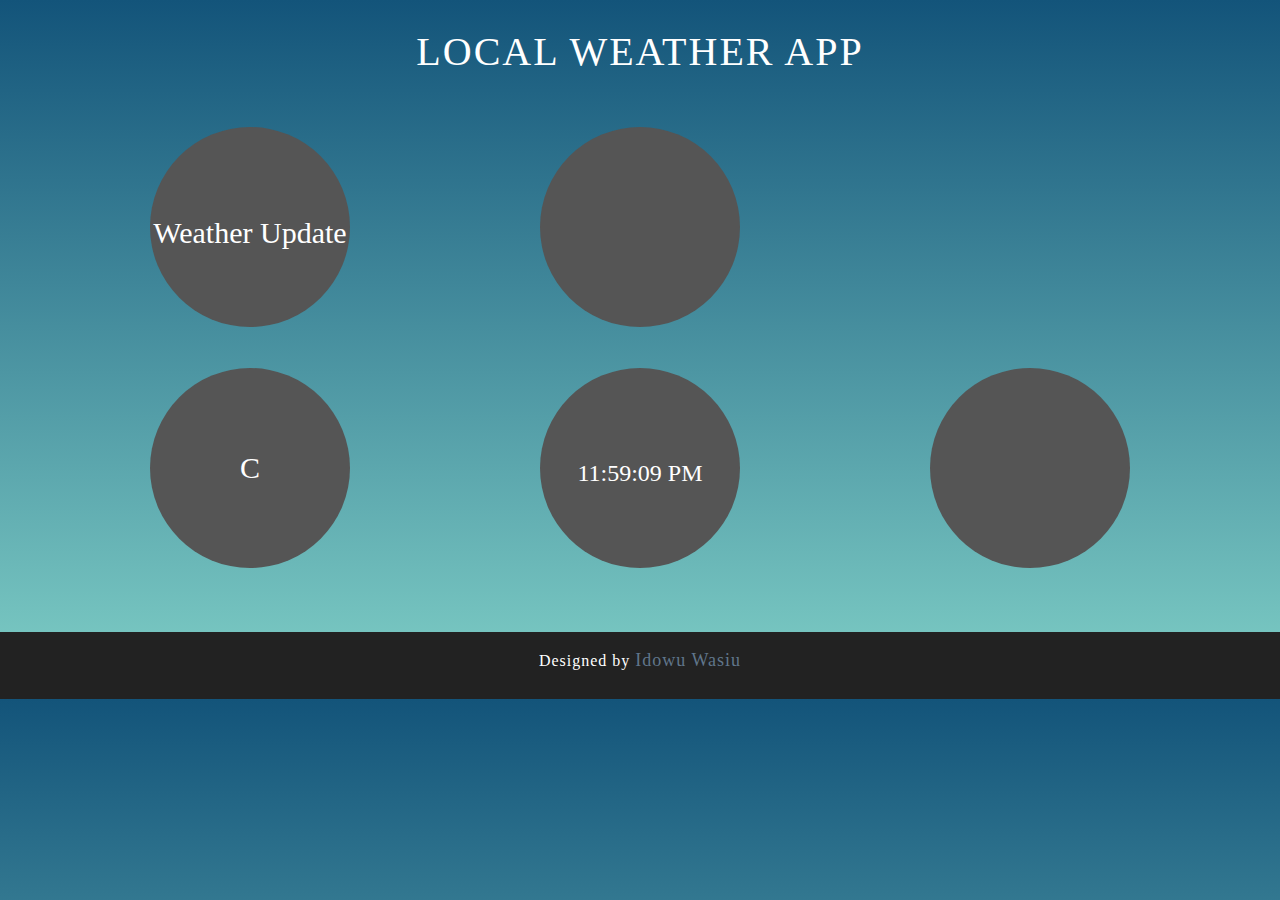
<file: www/newIndex.html>
<!doctype html>

<html>
	<head>
		<title>Hoxtygen Local Weather App</title>
		<meta charset="UTF-8">
		<meta name="viewport" content="initial-scale=1.0">
		<link rel="stylesheet" href="bootstrap-3.3.7-dist/css/bootstrap.min.css">
		<link rel="stylesheet" href="newstyle.css">
	</head>

	<body>
		<div class="container">
			<div class="row">
				<div class="col-lg-12">
					<div class="heading text-center">
						<h1>Local Weather App</h1>
					</div>
				</div>
			</div><!--row ends-->
			<div class="row">
<!--					<h3>Column 1</h3>-->
					<div class="col-md-4">
					<div class="wrapper">
							<div class="info-box center-block update">
								<h2>Weather Update</h2>
							</div>
						</div>
					</div>
					<div class="col-md-4">
						<div class="wrapper">
							<div class="info-box center-block">
								<h3 id="location"></h3>
							</div>
						</div>
					</div>
					<div class="col-md-4">
					<div class="wrapper">
							<div class="info-box center-block display-none">
								<h3>Information Box</h3>
							</div>
						</div><!--wrapper ends-->
					</div>
			</div>
			<div class="row">
					<div class="col-md-4">
						<div class="wrapper">
							<div class="info-box center-block">
								<span id="temperature"></span>
								<button type="button" id="btn">C</button>
							</div>
						</div><!--wrapper ends-->
					</div>
					<div class="col-md-4">
						<div class="wrapper">
							<div class="info-box center-block">
								<h3 id="time">Information Box</h3>
								<!-- <p>Local Time</p> -->
							</div>
						</div><!--wrapper ends-->
					</div>
					<div class="col-md-4">
						<div class="wrapper">
							<div class="info-box center-block">
								<div id="image-container">
									<!-- <img src="#" alt="" id="image"> -->
								</div>
								<h3 id="weather-condition"></h3>
							</div>
						</div><!--wrapper ends-->
					</div>
			</div><!--row ends-->
			<div class="row">
					<div class="col-md-4">
					<div class="wrapper">
							<div class="info-box center-block display-none">
								<h3>Information Box</h3>
							</div>
						</div><!--wrapper ends-->
					</div><!--col-md-4 ends-->
					<div class="col-md-4">
					<div class="wrapper">
							<div class="info-box center-block display-none">
								<h3>Information Box</h3>
							</div>
						</div>
					</div><!--col-md-4 ends-->
					<div class="col-md-4">
					<div class="wrapper">
							<div class="info-box center-block display-none">
								<h3>Information Box</h3>
							</div>
						</div>
					</div><!--col-md-4 ends-->
			</div><!--row ends-->
		</div><!--container ends-->

		<div class="container text-center" id="footer">
			<div class="row text-container">
				<p>Designed by <a href="#">Idowu Wasiu</a></p>
			</div>
		</div>

		<script src="js/newjs.js"></script>

	</body>
</html>
</file>
<file: www/newstyle.css>
body 		{
	background:  -moz-linear-gradient( top, #13547a,  #80d0c7);
	background: -webkit-linear-gradient(top, #13547a, #80d0c7);
	background: -o-linear-gradient(top, #13547a, #80d0c7);
	background: linear-gradient(top, #13547a, #80d0c7);
	font-family: "Oswald";
	color: #fff;
}

p 			{
	font-size: 14px;
	line-height: 1.5;
}

.heading {
	font-family: "Patua One";
	padding-top: 10px;
	padding-bottom: 10px;
	
}

.heading h1 {
	font-size: 40px;
	letter-spacing: 2px;
	text-transform: uppercase;
}

.wrapper .center-block span#temperature 		{
	display: inline-block;
	font-size: 30px;
}


/* .wrapper .center-block button 			{
	font-size: 30px;
	background: transparent;
	border: none;
	margin-left: 5px;
	height: 40px;
	width: 40px;
	border-radius: 50%;
	position: absolute;
	top: 47%;
	left: 57%;
} */

button 		{
	border: none;
	padding: 10px;
	background: transparent;
	font-size: 30px;
}

 .wrapper {
	margin-top: 25px;
	padding-top: 8px;
	padding-bottom: 8px;
} 
 
.info-box {
	/* border: 1px solid mediumseagreen; */
	width: 200px;
	height: 200px;
	border-radius: 50%;
	/* background: #00b230; */
	background: #555;
	text-align: center;
	display: flex;
	justify-content: center;
	align-items: center;
}

/* .info-box h3, .info-box h2 {
	padding-top: 80px;
} */

#wrapper 		{
	border: 2px solid magenta;
}

.display-none 			{
	display: none
}

#footer 		{
	width: 100%;
	margin-top: 15px;
}

.text-container 		{
	padding-top: 15px;
	padding-bottom: 15px;
	background-color: #222;
	letter-spacing: 1px;
}

#footer p 			{
	font-size: 16px;
	color: #fff;
}

#footer a 		{
	font-size: 18px;
	color: #60768b;
}


#footer a:hover 			{
	text-decoration: none;
	color: rgba(255, 255, 255, 0.5);
}
</file>
